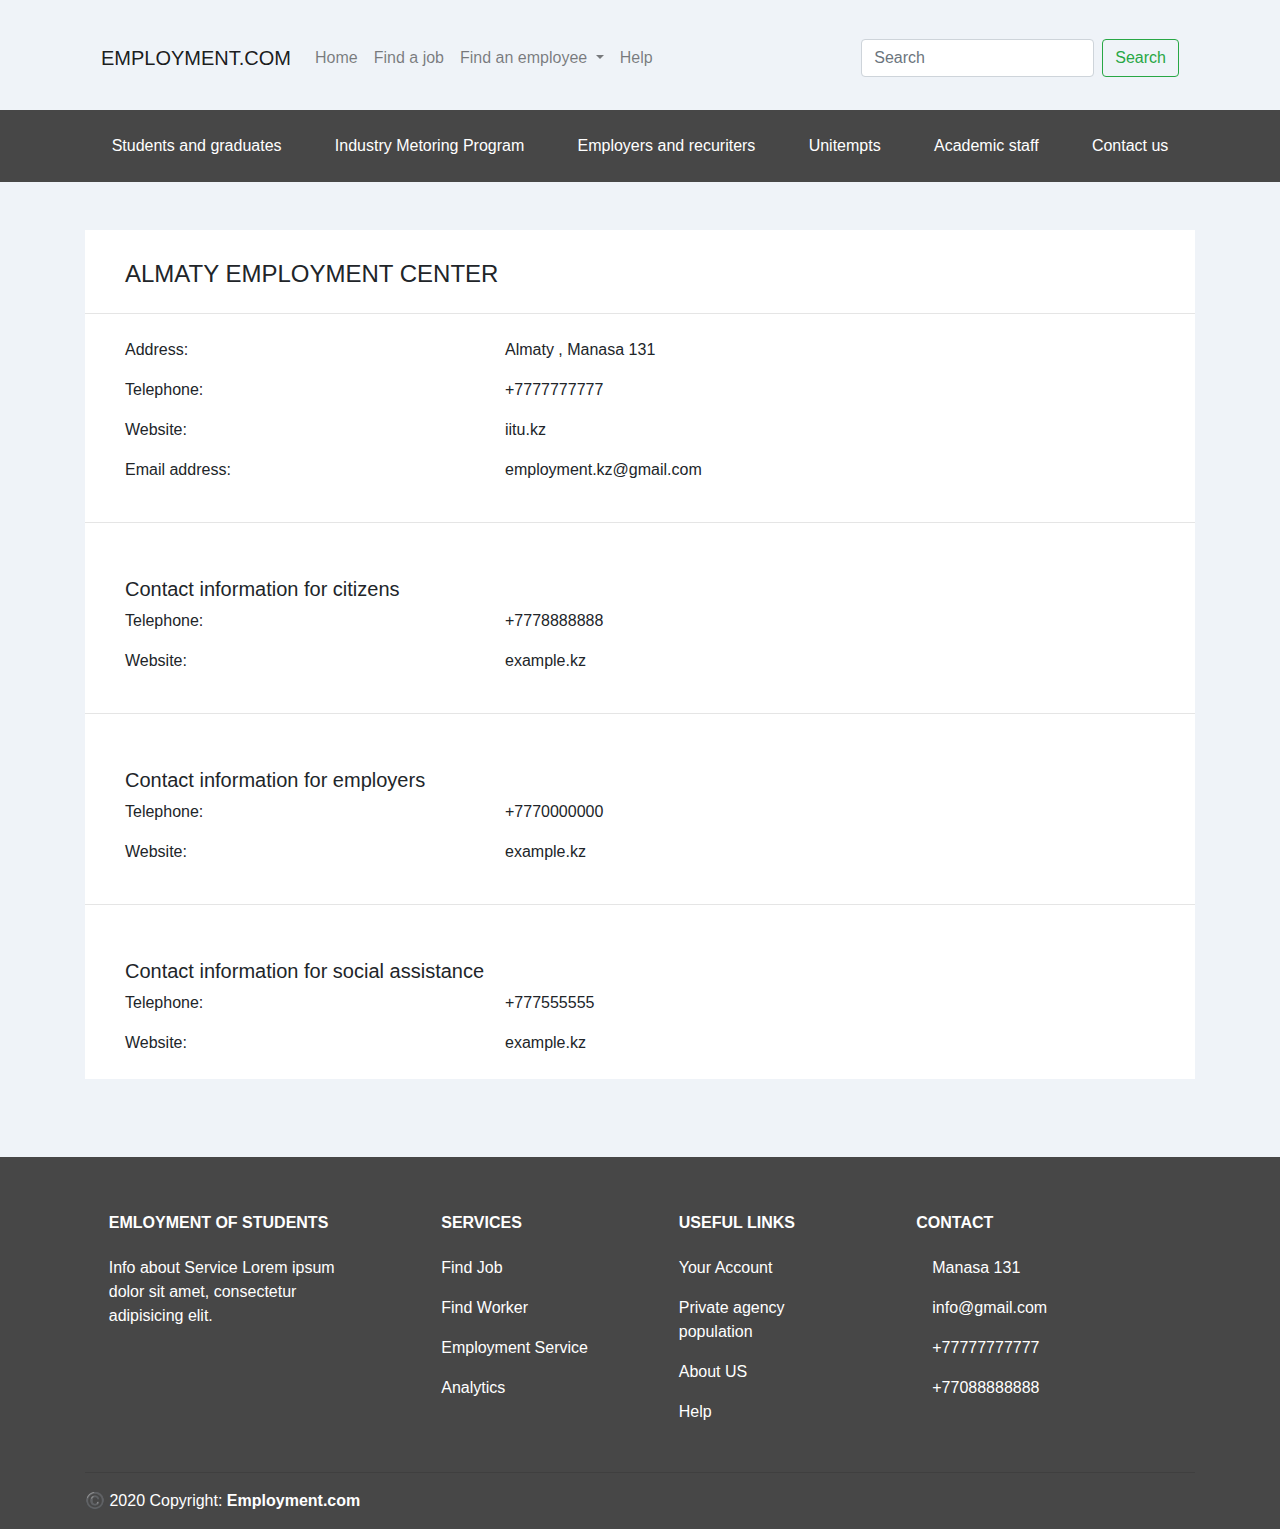
<file: Midka(2)/contact us.html>
<!DOCTYPE html>
<html lang="en">
<head>
	<meta charset="UTF-8">
	<meta name="viewport" content="width=device-width, initial-scale=1.0">


	<!-- CSS only -->
<link rel="stylesheet" href="https://stackpath.bootstrapcdn.com/bootstrap/4.5.2/css/bootstrap.min.css" integrity="sha384-JcKb8q3iqJ61gNV9KGb8thSsNjpSL0n8PARn9HuZOnIxN0hoP+VmmDGMN5t9UJ0Z" crossorigin="anonymous">
<link rel="stylesheet" type="text/css" href="assets/css/style.css">
	<title>Contact us</title>
</head>
<body>

		<div class="header frontpage" style="margin-top: 30px">
			<div class="container">

            <nav class="navbar navbar-expand-lg navbar-light bg-#EFF3F8">
              <a class="navbar-brand" href="#">EMPLOYMENT.COM</a>
              <button class="navbar-toggler" type="button" data-toggle="collapse" data-target="#navbarSupportedContent" aria-controls="navbarSupportedContent" aria-expanded="false" aria-label="Toggle navigation">
                <span class="navbar-toggler-icon"></span>
              </button>

              <div class="collapse navbar-collapse" id="navbarSupportedContent">
                <ul class="navbar-nav mr-auto">
                  <li class="nav-item">
                    <a class="nav-link" href="index.html">Home</a>
                  </li>
                  <li class="nav-item">
                    <a class="nav-link" href="Find%20Job.php">Find a job</a>
                  </li>
                  <li class="nav-item dropdown">
                    <a class="nav-link dropdown-toggle" href="#" id="navbarDropdown" role="button" data-toggle="dropdown" aria-haspopup="true" aria-expanded="false">
                      Find an employee
                    </a>
                    <div class="dropdown-menu" aria-labelledby="navbarDropdown">
                      <a class="dropdown-item" href="#">Employment services</a>
                      <a class="dropdown-item" href="#">Career guidance</a>
                      <div class="dropdown-divider"></div>
                      <a class="dropdown-item" href="#">Analysis</a>
                    </div>
                  </li>
                  <li class="nav-item">
                    <a class="nav-link" href="#" tabindex="-1" aria-disabled="true">Help</a>
                  </li>
                </ul>
                <form class="form-inline my-2 my-lg-0">
                  <input class="form-control mr-sm-2" type="search" placeholder="Search" aria-label="Search">
                  <button class="btn btn-outline-success my-2 my-sm-0" type="submit">Search</button>
                </form>
              </div>
            </nav>
          </div>
        <br>
		<div class="container-fluid" style="background-color:#474747; ">
			<div class="container">
				
				<ul class="nav nav-pills lighten-2 mx-0 mb-0 mt-0 nav-fill">

				  <li class="nav-item">
				    <a class="nav-link py-4 " href="#">Students and graduates</a>
				  </li>
				  <li class="nav-item">
				    <a class="nav-link py-4	" href="#">Industry Metoring Program</a>
				  </li>
				  <li class="nav-item">
				    <a class="nav-link py-4" href="#">Employers and recuriters</a>
				  </li>
				  <li class="nav-item">
				    <a class="nav-link py-4 " href="#">Unitempts</a>
				  </li>
				   <li class="nav-item">
				    <a class="nav-link py-4 " href="#">Academic staff</a>
				  </li>
				   <li class="nav-item active">
				    <a class="nav-link py-4 " href="#">Contact us</a>
				  </li>

				</ul>
			</div>
		</div>
	</div>

	
<br><br>
		
		<div class="container" style="margin-bottom: 30px">
			<div class="white-box">
				<div class="row">
					<div class="col-md-12">
						<h4 style="margin-left: 40px; margin-top: 30px;">ALMATY EMPLOYMENT CENTER</h4>
						<hr class="my-4">
						<div class="row my-2">
							<div class="col-md-4">
								<ul>Address:</ul>
								<ul>Telephone:</ul>
								<ul>Website:</ul>
								<ul>Email address:</ul>	
							</div>
							<div class="col-md-8">
								<ul>Almaty , Manasa 131</ul>
								<ul>+7777777777</ul>
								<ul>iitu.kz</ul>
								<ul>employment.kz@gmail.com</ul>
							</div>



						</div>
						<hr class="my-4">
						<h5>Contact information for citizens</h5>
						<div class="row my-2">

							<div class="col-md-4">
								
								<ul>Telephone:</ul>
								<ul>Website:</ul>
								
							</div>
							<div class="col-md-8">
								
								<ul>+7778888888</ul>
								<ul>example.kz</ul>
								
							</div>
							


						</div>
						<hr class="my-4">
						<h5>Contact information for employers</h5>
						<div class="row my-2">

							<div class="col-md-4">
								
								<ul>Telephone:</ul>
								<ul>Website:</ul>
							
							</div>
							<div class="col-md-8">
								
								<ul>+7770000000</ul>
								<ul>example.kz</ul>
								
							</div>
						</div>

						<hr class="my-4">
						<h5>Contact information for social assistance</h5>
						<div class="row my-2">

							<div class="col-md-4">
								<ul>Telephone:</ul>
								<ul>Website:</ul>
							
							</div>
							<div class="col-md-8">
								<ul>+777555555</ul>
								<ul>example.kz</ul>
								
							</div>
						</div>
					</div>
				</div>

			</div>
		</div>




<br><br>

		<!-- Footer -->
<footer class="page-footer font-small mdb-color pt-4" style="background-color: #474747;">
  <div class="container text-center text-md-left">
    <div class="row text-center text-md-left mt-3 pb-3">
      <div class="col-md-3 col-lg-3 col-xl-3 mx-auto mt-3">
        <h6 class="text-uppercase mb-4 font-weight-bold" style="color: white;">Emloyment of Students</h6>
        <p style="color: white;">Info about Service 
          Lorem ipsum dolor sit amet, consectetur adipisicing elit.</p>
      </div>
      <hr class="w-100 clearfix d-md-none">
      <div class="col-md-2 col-lg-2 col-xl-2 mx-auto mt-3">
        <h6 class="text-uppercase mb-4 font-weight-bold" style="color: white;">Services</h6>
        <p>
        <a href="Find%20Job.php" style="text-decoration: none">Find Job</a>
        </p>
        <p>
          <a href="#!" style="text-decoration: none">Find Worker</a>
        </p>
        <p>
          <a href="#!" style="text-decoration: none">Employment Service</a>
        </p>
        <p>
          <a href="#!" style="text-decoration: none">Analytics</a>
        </p>
      </div>
      <hr class="w-100 clearfix d-md-none">
      <div class="col-md-3 col-lg-2 col-xl-2 mx-auto mt-3">
        <h6 class="text-uppercase mb-4 font-weight-bold" style="color: white;">Useful links</h6>
        <p>
          <a href="exx.php" style="text-decoration: none">Your Account</a>
        </p>
        <p>
          <a href="#!" style="text-decoration: none">Private agency population</a>
        </p>
        <p>
          <a href="contact%20us.html" style="text-decoration: none">About US</a>
        </p>
        <p>
          <a href="#!" style="text-decoration: none">Help</a>
        </p>
      </div>
      <hr class="w-100 clearfix d-md-none">

      <div class="col-md-4 col-lg-3 col-xl-3 mx-auto mt-3">
        <h6 class="text-uppercase mb-4 font-weight-bold" style="color: white;">Contact</h6>
        <p style="color: white;">
          <span class="fas fa-home mr-3" style="margin-left: 0"></span>Manasa 131</p>
        <p style="color: white;">
          <span class="fas fa-envelope mr-3" style="margin-left: 0"></span>info@gmail.com</p>
        <p style="color: white;">
          <span class="fas fa-phone mr-3" style="margin-left: 0"></span>+77777777777</p>
        <p style="color: white;">
          <span class="fas fa-print mr-3" style="margin-left: 0"></span>+77088888888</p>
      </div>
    </div>
    <hr>
    <div class="row d-flex align-items-center">
      <div class="col-md-7 col-lg-8">
        <p class="text-center text-md-left" style="color: white;">©️ 2020 Copyright:
          <a href="#">
            <strong> Employment.com</strong>
          </a>
        </p>
      </div>
    </div>
  </div>
</footer>


</body>
<!-- JS, Popper.js, and jQuery -->
<script src="https://code.jquery.com/jquery-3.5.1.slim.min.js" integrity="sha384-DfXdz2htPH0lsSSs5nCTpuj/zy4C+OGpamoFVy38MVBnE+IbbVYUew+OrCXaRkfj" crossorigin="anonymous"></script>
<script src="https://cdn.jsdelivr.net/npm/popper.js@1.16.1/dist/umd/popper.min.js" integrity="sha384-9/reFTGAW83EW2RDu2S0VKaIzap3H66lZH81PoYlFhbGU+6BZp6G7niu735Sk7lN" crossorigin="anonymous"></script>
<script src="https://stackpath.bootstrapcdn.com/bootstrap/4.5.2/js/bootstrap.min.js" integrity="sha384-B4gt1jrGC7Jh4AgTPSdUtOBvfO8shuf57BaghqFfPlYxofvL8/KUEfYiJOMMV+rV" crossorigin="anonymous"></script>
</html>
</file>
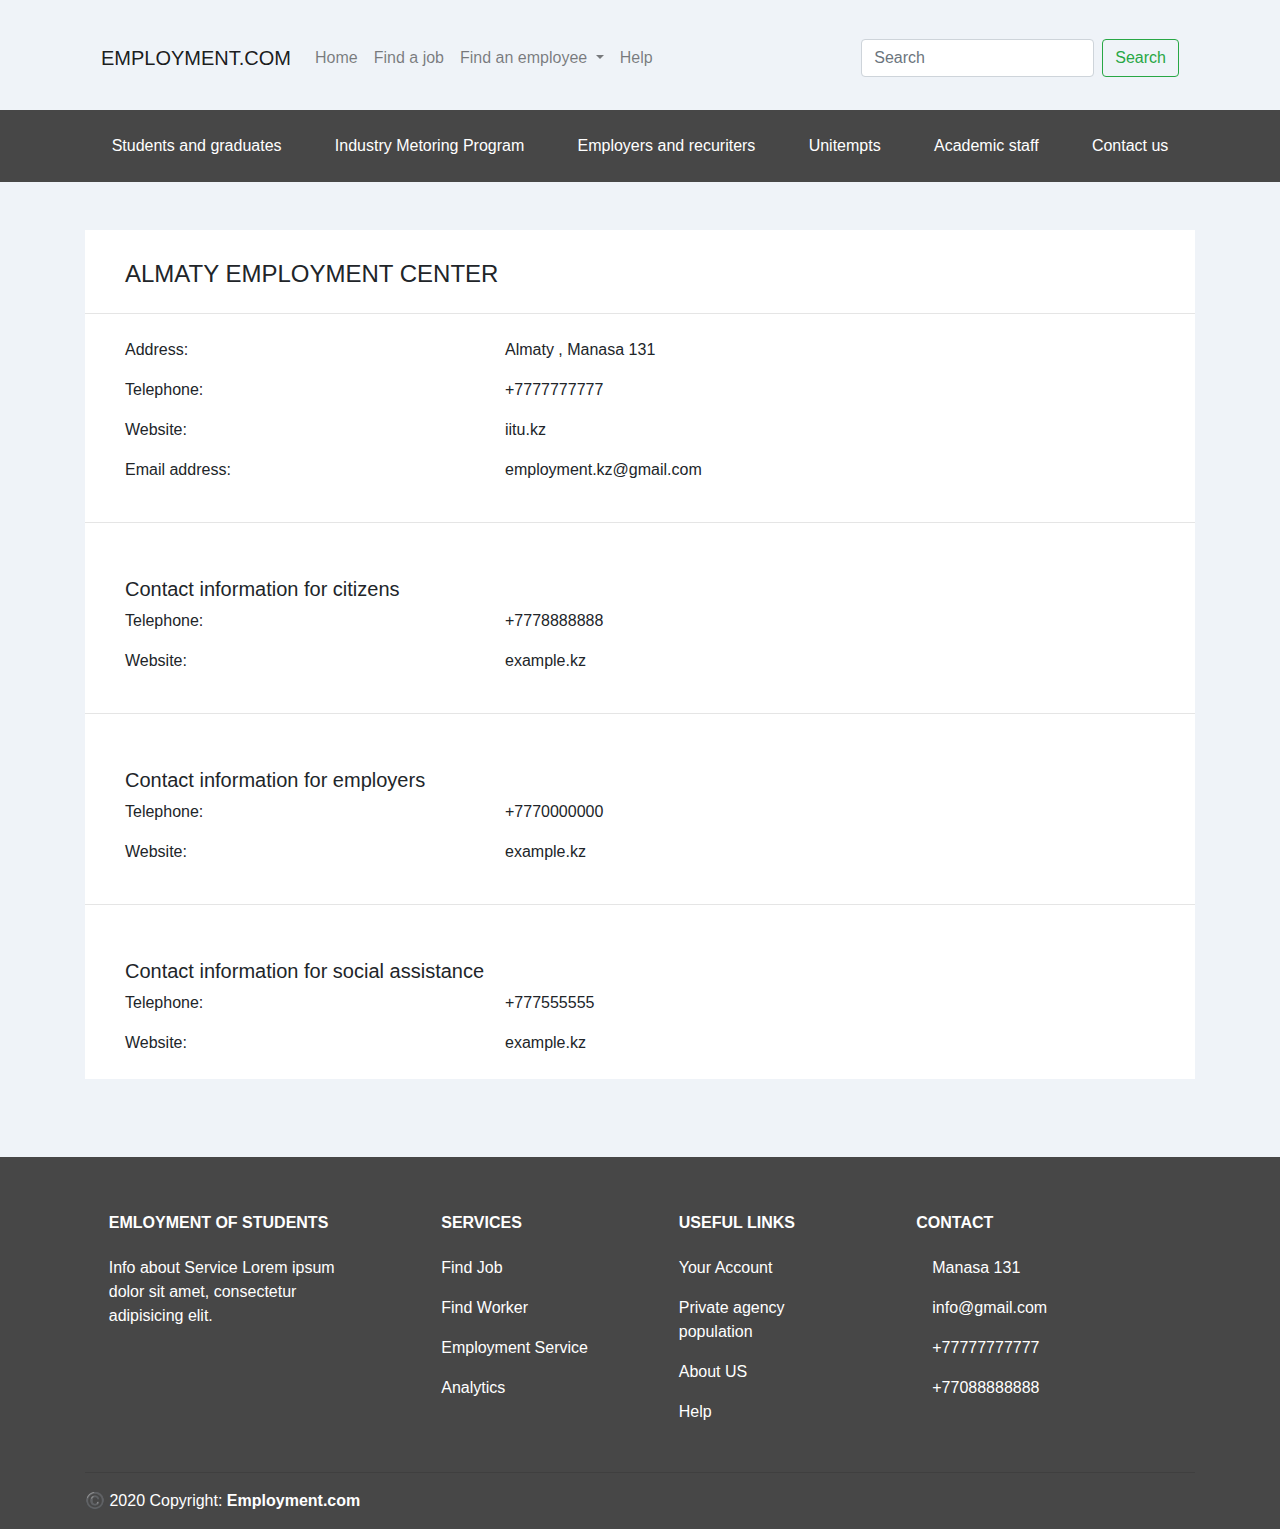
<file: Midka (1)/Midka/contact us.html>
<!DOCTYPE html>
<html lang="en">
<head>
	<meta charset="UTF-8">
	<meta name="viewport" content="width=device-width, initial-scale=1.0">


	<!-- CSS only -->
<link rel="stylesheet" href="https://stackpath.bootstrapcdn.com/bootstrap/4.5.2/css/bootstrap.min.css" integrity="sha384-JcKb8q3iqJ61gNV9KGb8thSsNjpSL0n8PARn9HuZOnIxN0hoP+VmmDGMN5t9UJ0Z" crossorigin="anonymous">
<link rel="stylesheet" type="text/css" href="assets/css/style.css">
	<title>Contact us</title>
</head>
<body>

		<div class="header frontpage" style="margin-top: 30px">
			<div class="container">

            <nav class="navbar navbar-expand-lg navbar-light bg-#EFF3F8">
              <a class="navbar-brand" href="#">EMPLOYMENT.COM</a>
              <button class="navbar-toggler" type="button" data-toggle="collapse" data-target="#navbarSupportedContent" aria-controls="navbarSupportedContent" aria-expanded="false" aria-label="Toggle navigation">
                <span class="navbar-toggler-icon"></span>
              </button>

              <div class="collapse navbar-collapse" id="navbarSupportedContent">
                <ul class="navbar-nav mr-auto">
                  <li class="nav-item">
                    <a class="nav-link" href="index.html">Home</a>
                  </li>
                  <li class="nav-item">
                    <a class="nav-link" href="Find%20Job.html">Find a job</a>
                  </li>
                  <li class="nav-item dropdown">
                    <a class="nav-link dropdown-toggle" href="#" id="navbarDropdown" role="button" data-toggle="dropdown" aria-haspopup="true" aria-expanded="false">
                      Find an employee
                    </a>
                    <div class="dropdown-menu" aria-labelledby="navbarDropdown">
                      <a class="dropdown-item" href="#">Employment services</a>
                      <a class="dropdown-item" href="#">Career guidance</a>
                      <div class="dropdown-divider"></div>
                      <a class="dropdown-item" href="#">Analysis</a>
                    </div>
                  </li>
                  <li class="nav-item">
                    <a class="nav-link" href="#" tabindex="-1" aria-disabled="true">Help</a>
                  </li>
                </ul>
                <form class="form-inline my-2 my-lg-0">
                  <input class="form-control mr-sm-2" type="search" placeholder="Search" aria-label="Search">
                  <button class="btn btn-outline-success my-2 my-sm-0" type="submit">Search</button>
                </form>
              </div>
            </nav>
          </div>
        <br>
		<div class="container-fluid" style="background-color:#474747; ">
			<div class="container">
				
				<ul class="nav nav-pills lighten-2 mx-0 mb-0 mt-0 nav-fill">

				  <li class="nav-item">
				    <a class="nav-link py-4 " href="#">Students and graduates</a>
				  </li>
				  <li class="nav-item">
				    <a class="nav-link py-4	" href="#">Industry Metoring Program</a>
				  </li>
				  <li class="nav-item">
				    <a class="nav-link py-4" href="#">Employers and recuriters</a>
				  </li>
				  <li class="nav-item">
				    <a class="nav-link py-4 " href="#">Unitempts</a>
				  </li>
				   <li class="nav-item">
				    <a class="nav-link py-4 " href="#">Academic staff</a>
				  </li>
				   <li class="nav-item active">
				    <a class="nav-link py-4 " href="#">Contact us</a>
				  </li>

				</ul>
			</div>
		</div>
	</div>

	
<br><br>
		
		<div class="container" style="margin-bottom: 30px">
			<div class="white-box">
				<div class="row">
					<div class="col-md-12">
						<h4 style="margin-left: 40px; margin-top: 30px;">ALMATY EMPLOYMENT CENTER</h4>
						<hr class="my-4">
						<div class="row my-2">
							<div class="col-md-4">
								<ul>Address:</ul>
								<ul>Telephone:</ul>
								<ul>Website:</ul>
								<ul>Email address:</ul>	
							</div>
							<div class="col-md-8">
								<ul>Almaty , Manasa 131</ul>
								<ul>+7777777777</ul>
								<ul>iitu.kz</ul>
								<ul>employment.kz@gmail.com</ul>
							</div>



						</div>
						<hr class="my-4">
						<h5>Contact information for citizens</h5>
						<div class="row my-2">

							<div class="col-md-4">
								
								<ul>Telephone:</ul>
								<ul>Website:</ul>
								
							</div>
							<div class="col-md-8">
								
								<ul>+7778888888</ul>
								<ul>example.kz</ul>
								
							</div>
							


						</div>
						<hr class="my-4">
						<h5>Contact information for employers</h5>
						<div class="row my-2">

							<div class="col-md-4">
								
								<ul>Telephone:</ul>
								<ul>Website:</ul>
							
							</div>
							<div class="col-md-8">
								
								<ul>+7770000000</ul>
								<ul>example.kz</ul>
								
							</div>
						</div>

						<hr class="my-4">
						<h5>Contact information for social assistance</h5>
						<div class="row my-2">

							<div class="col-md-4">
								<ul>Telephone:</ul>
								<ul>Website:</ul>
							
							</div>
							<div class="col-md-8">
								<ul>+777555555</ul>
								<ul>example.kz</ul>
								
							</div>
						</div>
					</div>
				</div>

			</div>
		</div>




<br><br>

		<!-- Footer -->
<footer class="page-footer font-small mdb-color pt-4" style="background-color: #474747;">
  <div class="container text-center text-md-left">
    <div class="row text-center text-md-left mt-3 pb-3">
      <div class="col-md-3 col-lg-3 col-xl-3 mx-auto mt-3">
        <h6 class="text-uppercase mb-4 font-weight-bold" style="color: white;">Emloyment of Students</h6>
        <p style="color: white;">Info about Service 
          Lorem ipsum dolor sit amet, consectetur adipisicing elit.</p>
      </div>
      <hr class="w-100 clearfix d-md-none">
      <div class="col-md-2 col-lg-2 col-xl-2 mx-auto mt-3">
        <h6 class="text-uppercase mb-4 font-weight-bold" style="color: white;">Services</h6>
        <p>
          <a href="Find%20Job.html" style="text-decoration: none">Find Job</a>
        </p>
        <p>
          <a href="#!" style="text-decoration: none">Find Worker</a>
        </p>
        <p>
          <a href="#!" style="text-decoration: none">Employment Service</a>
        </p>
        <p>
          <a href="#!" style="text-decoration: none">Analytics</a>
        </p>
      </div>
      <hr class="w-100 clearfix d-md-none">
      <div class="col-md-3 col-lg-2 col-xl-2 mx-auto mt-3">
        <h6 class="text-uppercase mb-4 font-weight-bold" style="color: white;">Useful links</h6>
        <p>
          <a href="exx.php" style="text-decoration: none">Your Account</a>
        </p>
        <p>
          <a href="#!" style="text-decoration: none">Private agency population</a>
        </p>
        <p>
          <a href="contact%20us.html" style="text-decoration: none">About US</a>
        </p>
        <p>
          <a href="#!" style="text-decoration: none">Help</a>
        </p>
      </div>
      <hr class="w-100 clearfix d-md-none">

      <div class="col-md-4 col-lg-3 col-xl-3 mx-auto mt-3">
        <h6 class="text-uppercase mb-4 font-weight-bold" style="color: white;">Contact</h6>
        <p style="color: white;">
          <span class="fas fa-home mr-3" style="margin-left: 0"></span>Manasa 131</p>
        <p style="color: white;">
          <span class="fas fa-envelope mr-3" style="margin-left: 0"></span>info@gmail.com</p>
        <p style="color: white;">
          <span class="fas fa-phone mr-3" style="margin-left: 0"></span>+77777777777</p>
        <p style="color: white;">
          <span class="fas fa-print mr-3" style="margin-left: 0"></span>+77088888888</p>
      </div>
    </div>
    <hr>
    <div class="row d-flex align-items-center">
      <div class="col-md-7 col-lg-8">
        <p class="text-center text-md-left" style="color: white;">©️ 2020 Copyright:
          <a href="#">
            <strong> Employment.com</strong>
          </a>
        </p>
      </div>
    </div>
  </div>
</footer>


</body>
<!-- JS, Popper.js, and jQuery -->
<script src="https://code.jquery.com/jquery-3.5.1.slim.min.js" integrity="sha384-DfXdz2htPH0lsSSs5nCTpuj/zy4C+OGpamoFVy38MVBnE+IbbVYUew+OrCXaRkfj" crossorigin="anonymous"></script>
<script src="https://cdn.jsdelivr.net/npm/popper.js@1.16.1/dist/umd/popper.min.js" integrity="sha384-9/reFTGAW83EW2RDu2S0VKaIzap3H66lZH81PoYlFhbGU+6BZp6G7niu735Sk7lN" crossorigin="anonymous"></script>
<script src="https://stackpath.bootstrapcdn.com/bootstrap/4.5.2/js/bootstrap.min.js" integrity="sha384-B4gt1jrGC7Jh4AgTPSdUtOBvfO8shuf57BaghqFfPlYxofvL8/KUEfYiJOMMV+rV" crossorigin="anonymous"></script>
</html>
</file>
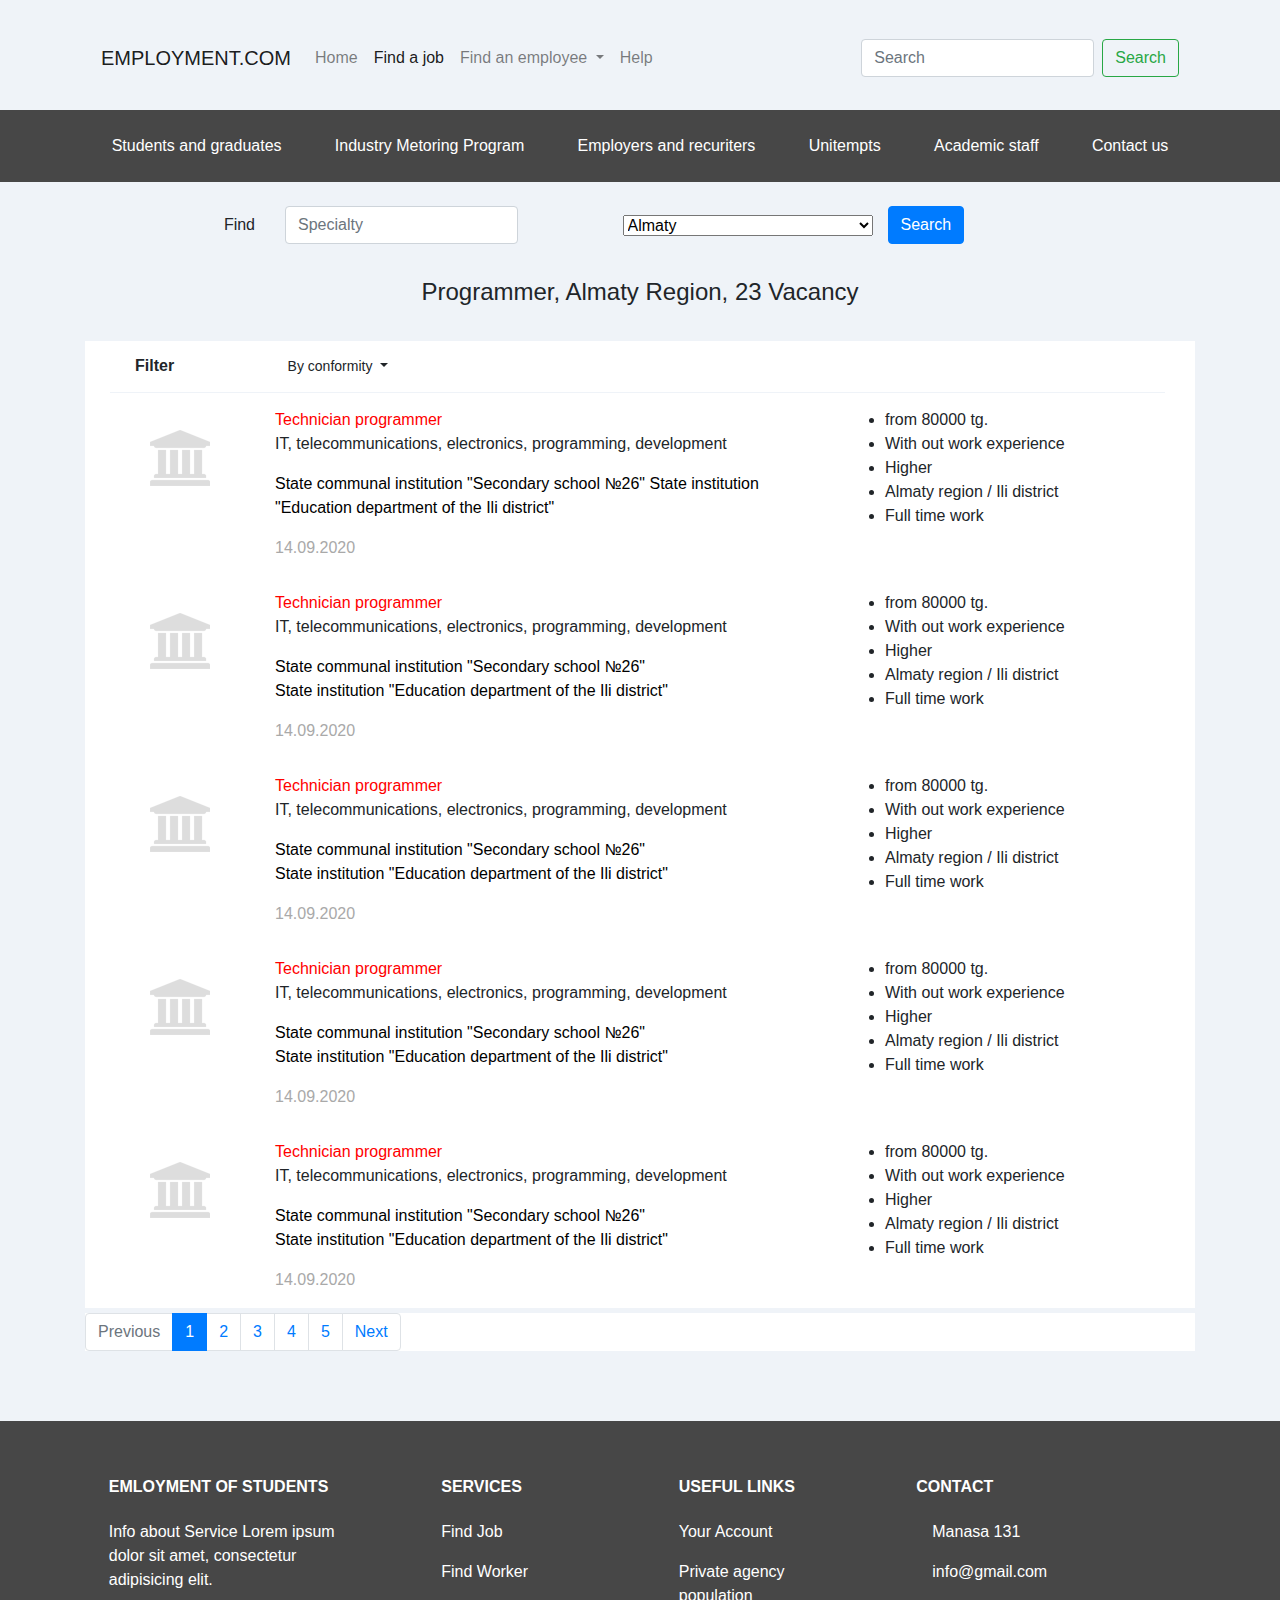
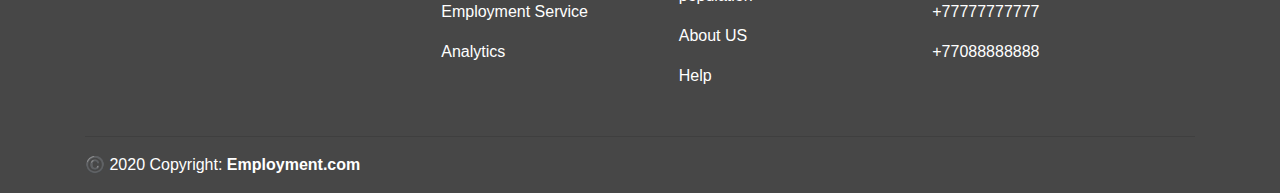
<file: Midka (1)/Midka/Find Job.html>
<!DOCTYPE html>
<html lang="en">
<head>
	<meta charset="UTF-8">
	<meta name="viewport" content="width=device-width, initial-scale=1.0">
	<link rel="stylesheet" type="text/css" href="assets/css/style.css">
	<title>Find job</title>
	<!-- CSS only -->
<link rel="stylesheet" href="https://stackpath.bootstrapcdn.com/bootstrap/4.5.2/css/bootstrap.min.css" integrity="sha384-JcKb8q3iqJ61gNV9KGb8thSsNjpSL0n8PARn9HuZOnIxN0hoP+VmmDGMN5t9UJ0Z" crossorigin="anonymous">
<link rel="stylesheet" type="text/css" href="assets/css/style.css">

<!-- JS, Popper.js, and jQuery -->
<script src="https://code.jquery.com/jquery-3.5.1.slim.min.js" integrity="sha384-DfXdz2htPH0lsSSs5nCTpuj/zy4C+OGpamoFVy38MVBnE+IbbVYUew+OrCXaRkfj" crossorigin="anonymous"></script>
<script src="https://cdn.jsdelivr.net/npm/popper.js@1.16.1/dist/umd/popper.min.js" integrity="sha384-9/reFTGAW83EW2RDu2S0VKaIzap3H66lZH81PoYlFhbGU+6BZp6G7niu735Sk7lN" crossorigin="anonymous"></script>
<script src="https://stackpath.bootstrapcdn.com/bootstrap/4.5.2/js/bootstrap.min.js" integrity="sha384-B4gt1jrGC7Jh4AgTPSdUtOBvfO8shuf57BaghqFfPlYxofvL8/KUEfYiJOMMV+rV" crossorigin="anonymous"></script>
</head>
<body>
		<div class="header frontpage" style="margin-top: 30px">
			<div class="container">

            <nav class="navbar navbar-expand-lg navbar-light bg-#EFF3F8">
              <a class="navbar-brand" href="#">EMPLOYMENT.COM</a>
              <button class="navbar-toggler" type="button" data-toggle="collapse" data-target="#navbarSupportedContent" aria-controls="navbarSupportedContent" aria-expanded="false" aria-label="Toggle navigation">
                <span class="navbar-toggler-icon"></span>
              </button>

              <div class="collapse navbar-collapse" id="navbarSupportedContent">
                <ul class="navbar-nav mr-auto">
                  <li class="nav-item">
                    <a class="nav-link" href="index.html">Home</a>
                  </li>
                  <li class="nav-item active">
                    <a class="nav-link" href="Find%20Job.html">Find a job</a>
                  </li>
                  <li class="nav-item dropdown">
                    <a class="nav-link dropdown-toggle" href="#" id="navbarDropdown" role="button" data-toggle="dropdown" aria-haspopup="true" aria-expanded="false">
                      Find an employee
                    </a>
                    <div class="dropdown-menu" aria-labelledby="navbarDropdown">
                      <a class="dropdown-item" href="#">Employment services</a>
                      <a class="dropdown-item" href="#">Career guidance</a>
                      <div class="dropdown-divider"></div>
                      <a class="dropdown-item" href="#">Analysis</a>
                    </div>
                  </li>
                  <li class="nav-item">
                    <a class="nav-link" href="#" tabindex="-1" aria-disabled="true">Help</a>
                  </li>
                </ul>
                <form class="form-inline my-2 my-lg-0">
                  <input class="form-control mr-sm-2" type="search" placeholder="Search" aria-label="Search">
                  <button class="btn btn-outline-success my-2 my-sm-0" type="submit">Search</button>
                </form>
              </div>
            </nav>
          </div>
        <br>
		<div class="container-fluid" style="background-color:#474747; ">
			<div class="container">
				
				<ul class="nav nav-pills lighten-2 mx-0 mb-0 mt-0 nav-fill">

				  <li class="nav-item">
				    <a class="nav-link py-4 " href="#">Students and graduates</a>
				  </li>
				  <li class="nav-item">
				    <a class="nav-link py-4	" href="#">Industry Metoring Program</a>
				  </li>
				  <li class="nav-item">
				    <a class="nav-link py-4" href="#">Employers and recuriters</a>
				  </li>
				  <li class="nav-item">
				    <a class="nav-link py-4 " href="#">Unitempts</a>
				  </li>
				   <li class="nav-item">
				    <a class="nav-link py-4 " href="#">Academic staff</a>
				  </li>
				   <li class="nav-item">
				    <a class="nav-link py-4 " href="contact%20us.html">Contact us</a>
				  </li>

				</ul>
			</div>
		</div>
	</div>
    <br>
	<div class="container" style="margin-bottom: 70px">
		<div class="resoult-filter clearfix">
			
				<div class="row-line">
					<form class="form-inline">
						<div class="col-lg-2 text-right">Find</div>
						<div class="col-lg-3">							
							<div class="form-group">
								<input type="text" name="specialty" class="form-control" maxlength="100" placeholder="Specialty">
							</div>
						</div>
							<div class="form-group">
								<select>
									<option>Almaty</option>
									<option>Nursultan</option>
									<option>Shymkent</option>
								</select>						
							</div>
							<div class="col-lg-2">
							<button class="btn btn-primary" type="submit">Search</button>
						</div>
						</form>
				</div>			
		</div>
        <br>
		<h4 class="dark mb15" style="text-align: center">Programmer, Almaty Region, 23 Vacancy</h4>
        <br>
		<div class="result-list clearfix">
			<div class="result-list-heading">
				<div class="row">
					<div class="col-xs-4 col-sm-6">
						<span class="hidden-xs"><strong>Filter</strong></span>
						<div class="btn-group" style="padding: 10px 0 10px 0">
							
							<button class="btn btn-sm btn-default dropdown-toggle"
									data-toggle="dropdown" aria-haspopup="true" aria-expended="false">
										By conformity

							</button>

							<ul class="dropdown-menu dropdown-menu-left">
								<li class="active"><a href="#" style="color: #007bff"> By conformity </a></li>
								<li><a href="#" style="color: #007bff"> By date </a></li>	
								<li><a href="#" style="color: #007bff"> By salary </a></li>
							</ul>
						</div>
					</div>
				</div>
			</div>
			<div class="result-list-rows">
				<div class="result-list-row">
					<div class="row">
						<div class="col-lg-2 col-md-2 col-sm-2 hidden-xs img-center">
							<img src="images/vacnoavatar.png">
						</div>
						<div class="col-lg-6 col-md-7 col-sm-6">
							<div class="row-heading">
								<a href="#" class="bold orange" style="text-decoration: ">Technician programmer</a>
							</div>
							<div class="row-info">
								<p>IT, telecommunications, electronics, programming, development</p>
								<p>
									<a href="#" class="bold dark" style="text-decoration: ">
										State communal institution "Secondary school 
										№26" State institution "Education department of the Ili district"
									</a>
								</p>
							</div>
							<div class="row-text">
								<p class="grey" style="color: darkgrey">14.09.2020</p>
							</div>
						</div>
						<div class="col-lg-4 col-md-3 col-sm-3">
							<ul>
								<li>
									<i class="fa fa-money"></i>
									from 80000 tg.
								</li>
								<li>
									<i class="fa fa-briefcase"></i>
									With out work experience
								</li>
								<li>
									<i class="fa fa-graduation-cap"></i>
									Higher
								</li>
								<li>
									<i class="fa fa-map-marker"></i>
									Almaty region / Ili district
								</li>
								<li>
									<i class="fa fa-clock-o"></i>
									Full time work
								</li>
							</ul>
						</div>
					</div>
				<div class="result-list-row">
					<div class="row">
						<div class="col-lg-2 col-md-2 col-sm-2 hidden-xs img-center">
							<img src="images/vacnoavatar.png">
						</div>
						<div class="col-lg-6 col-md-7 col-sm-6">
							<div class="row-heading">
								<a href="#" class="bold orange" style="text-decoration: ">Technician programmer</a>
							</div>
							<div class="row-info">
								<p>IT, telecommunications, electronics, programming, development</p>
								<p>
									<a href="#" class="bold dark" style="text-decoration: ">
										State communal institution "Secondary school 
										№26" <br>State institution "Education department of the Ili district"
									</a>
								</p>
							</div>
							<div class="row-text">
								<p class="grey" style="color: darkgrey">14.09.2020</p>
							</div>
						</div>
						<div class="col-lg-4 col-md-3 col-sm-3">
							<ul>
								<li>
									<i class="fa fa-money"></i>
									from 80000 tg.
								</li>
								<li>
									<i class="fa fa-briefcase"></i>
									With out work experience
								</li>
								<li>
									<i class="fa fa-graduation-cap"></i>
									Higher
								</li>
								<li>
									<i class="fa fa-map-marker"></i>
									Almaty region / Ili district
								</li>
								<li>
									<i class="fa fa-clock-o"></i>
									Full time work
								</li>
							</ul>
						</div>
					</div>
				<div class="result-list-row">
					<div class="row">
						<div class="col-lg-2 col-md-2 col-sm-2 hidden-xs img-center">
							<img src="images/vacnoavatar.png">
						</div>
						<div class="col-lg-6 col-md-7 col-sm-6">
							<div class="row-heading">
								<a href="#" class="bold orange" style="text-decoration: ">Technician programmer</a>
							</div>
							<div class="row-info">
								<p>IT, telecommunications, electronics, programming, development</p>
								<p>
									<a href="#" class="bold dark" style="text-decoration: ">
										State communal institution "Secondary school 
										№26" <br>State institution "Education department of the Ili district"
									</a>
								</p>
							</div>
							<div class="row-text">
								<p class="grey" style="color: darkgrey">14.09.2020</p>
							</div>
						</div>
						<div class="col-lg-4 col-md-3 col-sm-3">
							<ul>
								<li>
									<i class="fa fa-money"></i>
									from 80000 tg.
								</li>
								<li>
									<i class="fa fa-briefcase"></i>
									With out work experience
								</li>
								<li>
									<i class="fa fa-graduation-cap"></i>
									Higher
								</li>
								<li>
									<i class="fa fa-map-marker"></i>
									Almaty region / Ili district
								</li>
								<li>
									<i class="fa fa-clock-o"></i>
									Full time work
								</li>
							</ul>
						</div>
					</div>
				<div class="result-list-row">
					<div class="row">
						<div class="col-lg-2 col-md-2 col-sm-2 hidden-xs img-center">
							<img src="images/vacnoavatar.png">
						</div>
						<div class="col-lg-6 col-md-7 col-sm-6">
							<div class="row-heading">
								<a href="#" class="bold orange" style="text-decoration: ">Technician programmer</a>
							</div>
							<div class="row-info">
								<p>IT, telecommunications, electronics, programming, development</p>
								<p>
									<a href="#" class="bold dark" style="text-decoration: ">
										State communal institution "Secondary school 
										№26" <br>State institution "Education department of the Ili district"
									</a>
								</p>
							</div>
							<div class="row-text">
								<p class="grey" style="color: darkgrey">14.09.2020</p>
							</div>
						</div>
						<div class="col-lg-4 col-md-3 col-sm-3">
							<ul>
								<li>
									<i class="fa fa-money"></i>
									from 80000 tg.
								</li>
								<li>
									<i class="fa fa-briefcase"></i>
									With out work experience
								</li>
								<li>
									<i class="fa fa-graduation-cap"></i>
									Higher
								</li>
								<li>
									<i class="fa fa-map-marker"></i>
									Almaty region / Ili district
								</li>
								<li>
									<i class="fa fa-clock-o"></i>
									Full time work
								</li>
							</ul>
						</div>
					</div>
				<div class="result-list-row">
					<div class="row">
						<div class="col-lg-2 col-md-2 col-sm-2 hidden-xs img-center">
							<img src="images/vacnoavatar.png">
						</div>
						<div class="col-lg-6 col-md-7 col-sm-6">
							<div class="row-heading">
								<a href="#" class="bold orange" style="text-decoration: ">Technician programmer</a>
							</div>
							<div class="row-info">
								<p>IT, telecommunications, electronics, programming, development</p>
								<p>
									<a href="#" class="bold dark" style="text-decoration: ">
										State communal institution "Secondary school 
										№26" <br>State institution "Education department of the Ili district"
									</a>
								</p>
							</div>
							<div class="row-text">
								<p class="grey" style="color: darkgrey">14.09.2020</p>
							</div>
						</div>
						<div class="col-lg-4 col-md-3 col-sm-3">
							<ul>
								<li>
									<i class="fa fa-money"></i>
									from 80000 tg.
								</li>
								<li>
									<i class="fa fa-briefcase"></i>
									With out work experience
								</li>
								<li>
									<i class="fa fa-graduation-cap"></i>
									Higher
								</li>
								<li>
									<i class="fa fa-map-marker"></i>
									Almaty region / Ili district
								</li>
								<li>
									<i class="fa fa-clock-o"></i>
									Full time work
								</li>
							</ul>
						</div>
					</div>	
				</div>
				</div>
				</div>
				</div>
			</div>
			</div>
            
			<nav aria-label="...">
  				<ul class="pagination">
    				<li class="page-item disabled"><a class="page-link">Previous</a></li>
    				<li class="page-item active"><a class="page-link" href="#">1</a></li>
    				<li class="page-item"><a class="page-link" href="#">2</a></li>
    				<li class="page-item"><a class="page-link" href="#">3</a></li>
    				<li class="page-item"><a class="page-link" href="#">4</a></li>
    				<li class="page-item"><a class="page-link" href="#">5</a></li>
    				<li class="page-item"><a class="page-link" href="#">Next</a>
    				</li>
  				</ul>
			</nav>
			</div>
		</div>
		<!-- Footer -->
<footer class="page-footer font-small mdb-color pt-4" style="background-color: #474747;">
  <div class="container text-center text-md-left">
    <div class="row text-center text-md-left mt-3 pb-3">
      <div class="col-md-3 col-lg-3 col-xl-3 mx-auto mt-3">
        <h6 class="text-uppercase mb-4 font-weight-bold" style="color: white;">Emloyment of Students</h6>
        <p style="color: white;">Info about Service 
          Lorem ipsum dolor sit amet, consectetur adipisicing elit.</p>
      </div>
      <hr class="w-100 clearfix d-md-none">
      <div class="col-md-2 col-lg-2 col-xl-2 mx-auto mt-3">
        <h6 class="text-uppercase mb-4 font-weight-bold" style="color: white;">Services</h6>
        <p>
          <a href="Find%20Job.html" style="text-decoration: none">Find Job</a>
        </p>
        <p>
          <a href="#!" style="text-decoration: none">Find Worker</a>
        </p>
        <p>
          <a href="#!" style="text-decoration: none">Employment Service</a>
        </p>
        <p>
          <a href="#!" style="text-decoration: none">Analytics</a>
        </p>
      </div>
      <hr class="w-100 clearfix d-md-none">
      <div class="col-md-3 col-lg-2 col-xl-2 mx-auto mt-3">
        <h6 class="text-uppercase mb-4 font-weight-bold" style="color: white;">Useful links</h6>
        <p>
          <a href="exx.php" style="text-decoration: none">Your Account</a>
        </p>
        <p>
          <a href="#!" style="text-decoration: none">Private agency population</a>
        </p>
        <p>
          <a href="contact%20us.html" style="text-decoration: none">About US</a>
        </p>
        <p>
          <a href="#!" style="text-decoration: none">Help</a>
        </p>
      </div>
      <hr class="w-100 clearfix d-md-none">

      <div class="col-md-4 col-lg-3 col-xl-3 mx-auto mt-3">
        <h6 class="text-uppercase mb-4 font-weight-bold" style="color: white;">Contact</h6>
        <p style="color: white;">
          <span class="fas fa-home mr-3" style="margin-left: 0"></span>Manasa 131</p>
        <p style="color: white;">
          <span class="fas fa-envelope mr-3" style="margin-left: 0"></span>info@gmail.com</p>
        <p style="color: white;">
          <span class="fas fa-phone mr-3" style="margin-left: 0"></span>+77777777777</p>
        <p style="color: white;">
          <span class="fas fa-print mr-3" style="margin-left: 0"></span>+77088888888</p>
      </div>
    </div>
    <hr>
    <div class="row d-flex align-items-center">
      <div class="col-md-7 col-lg-8">
        <p class="text-center text-md-left" style="color: white;">©️ 2020 Copyright:
          <a href="#">
            <strong> Employment.com</strong>
          </a>
        </p>
      </div>
    </div>
  </div>
</footer>
</file>
<file: Midka(2)/assets/css/style.css>
body{
	background-color: #EFF3F8;
}


.navbar-fixed-top {
    min-height: 780px;
}

a{
	color: white;
	text-decoration: none;

}
.nav-fill .nav-link:hover{
	color: white;
	background-color: #282923;
}


.new{

	background-color: red;
}

.view{
	background:url('../img/entry-level2.jpg')center no-repeat;
	margin-top: 20px;
}

.carousel-control-prev{
    opacity: 1;
}

.form{
	padding: 250px 150px;
	height: 90px;
	width: 50%;
}

.title{
	background-color: rgba(193,37,37 , 0.8); 

}
.underTitle{
	background-color: rgba(71,71,71 , 0.7); 
}
.word{
	color: white;
	padding: 40px;
	letter-spacing: 0.15em;
}
.under{
	color: white;
	padding: 10px 40px;
}

.logo{
	justify-content: center;
	padding: 10px 110px;
}

.h2{
	padding: 18px 110px;
	text-decoration: none;
	font-size: 20px;
}
.h21{
	padding: 18px 90px;
	text-decoration: none;
	font-size: 20px;
	font-weight: 600;
}


.row{
	margin-right: -15px;
    margin-left: -15px;
}

.white-box{
	background-color: white;
}
.image1{
	height:250px;
	width: 400px;
}
.h7{
	padding: 10px;
	color: red;


}
h5{
	margin-top: 20px;
	padding:30px 0 0 40px;

}
i{
	color: white;
}







*{
	box-sizing: border-box;
}
.nav navbar-nav menu li{
	color: black;
}
.main-container{
	background-color: #eff3f8;
}
.main-container form{
	background-color: white;
}

.result-list{
	background-color: white;
}
.form-group select{
	margin-left: 75px;
	width: 250px;
}
.container h4{
	margin-top: 10px;
	margin-bottom: 10px;
}
.btn-group button{
	margin-left: 100px;
}
.result-list-heading{
	border-bottom: 1px solid  #eff3f8;
	width: 95%;
	margin-left: 25px;
}
.row span{
	margin-left: 25px;
}
.result-list-row{
	padding-top: 15px;
	border-bottom: 1px solid  #eff3f8;
}
.row-heading a{
	color: red;
}
.row-info a{
	color: black;
	font-weight: 500;
}
</file>
<file: Midka (1)/Midka/assets/css/style.css>
body{
	background-color: #EFF3F8;
}


.navbar-fixed-top {
    min-height: 780px;
}

a{
	color: white;
	text-decoration: none;

}
.nav-fill .nav-link:hover{
	color: white;
	background-color: #282923;
}


.new{

	background-color: red;
}

.view{
	background:url('../img/entry-level2.jpg')center no-repeat;
	margin-top: 20px;
}

.carousel-control-prev{
    opacity: 1;
}

.form{
	padding: 250px 150px;
	height: 90px;
	width: 50%;
}

.title{
	background-color: rgba(193,37,37 , 0.8); 

}
.underTitle{
	background-color: rgba(71,71,71 , 0.7); 
}
.word{
	color: white;
	padding: 40px;
	letter-spacing: 0.15em;
}
.under{
	color: white;
	padding: 10px 40px;
}

.logo{
	justify-content: center;
	padding: 10px 110px;
}

.h2{
	padding: 18px 110px;
	text-decoration: none;
	font-size: 20px;
}
.h21{
	padding: 18px 90px;
	text-decoration: none;
	font-size: 20px;
	font-weight: 600;
}


.row{
	margin-right: -15px;
    margin-left: -15px;
}

.white-box{
	background-color: white;
}
.image1{
	height:250px;
	width: 400px;
}
.h7{
	padding: 10px;
	color: red;


}
h5{
	margin-top: 20px;
	padding:30px 0 0 40px;

}
i{
	color: white;
}







*{
	box-sizing: border-box;
}
.nav navbar-nav menu li{
	color: black;
}
.main-container{
	background-color: #eff3f8;
}
.main-container form{
	background-color: white;
}

.result-list{
	background-color: white;
}
.form-group select{
	margin-left: 75px;
	width: 250px;
}
.container h4{
	margin-top: 10px;
	margin-bottom: 10px;
}
.btn-group button{
	margin-left: 100px;
}
.result-list-heading{
	border-bottom: 1px solid  #eff3f8;
	width: 95%;
	margin-left: 25px;
}
.row span{
	margin-left: 25px;
}
.result-list-row{
	padding-top: 15px;
	border-bottom: 1px solid  #eff3f8;
}
.row-heading a{
	color: red;
}
.row-info a{
	color: black;
	font-weight: 500;
}
</file>
